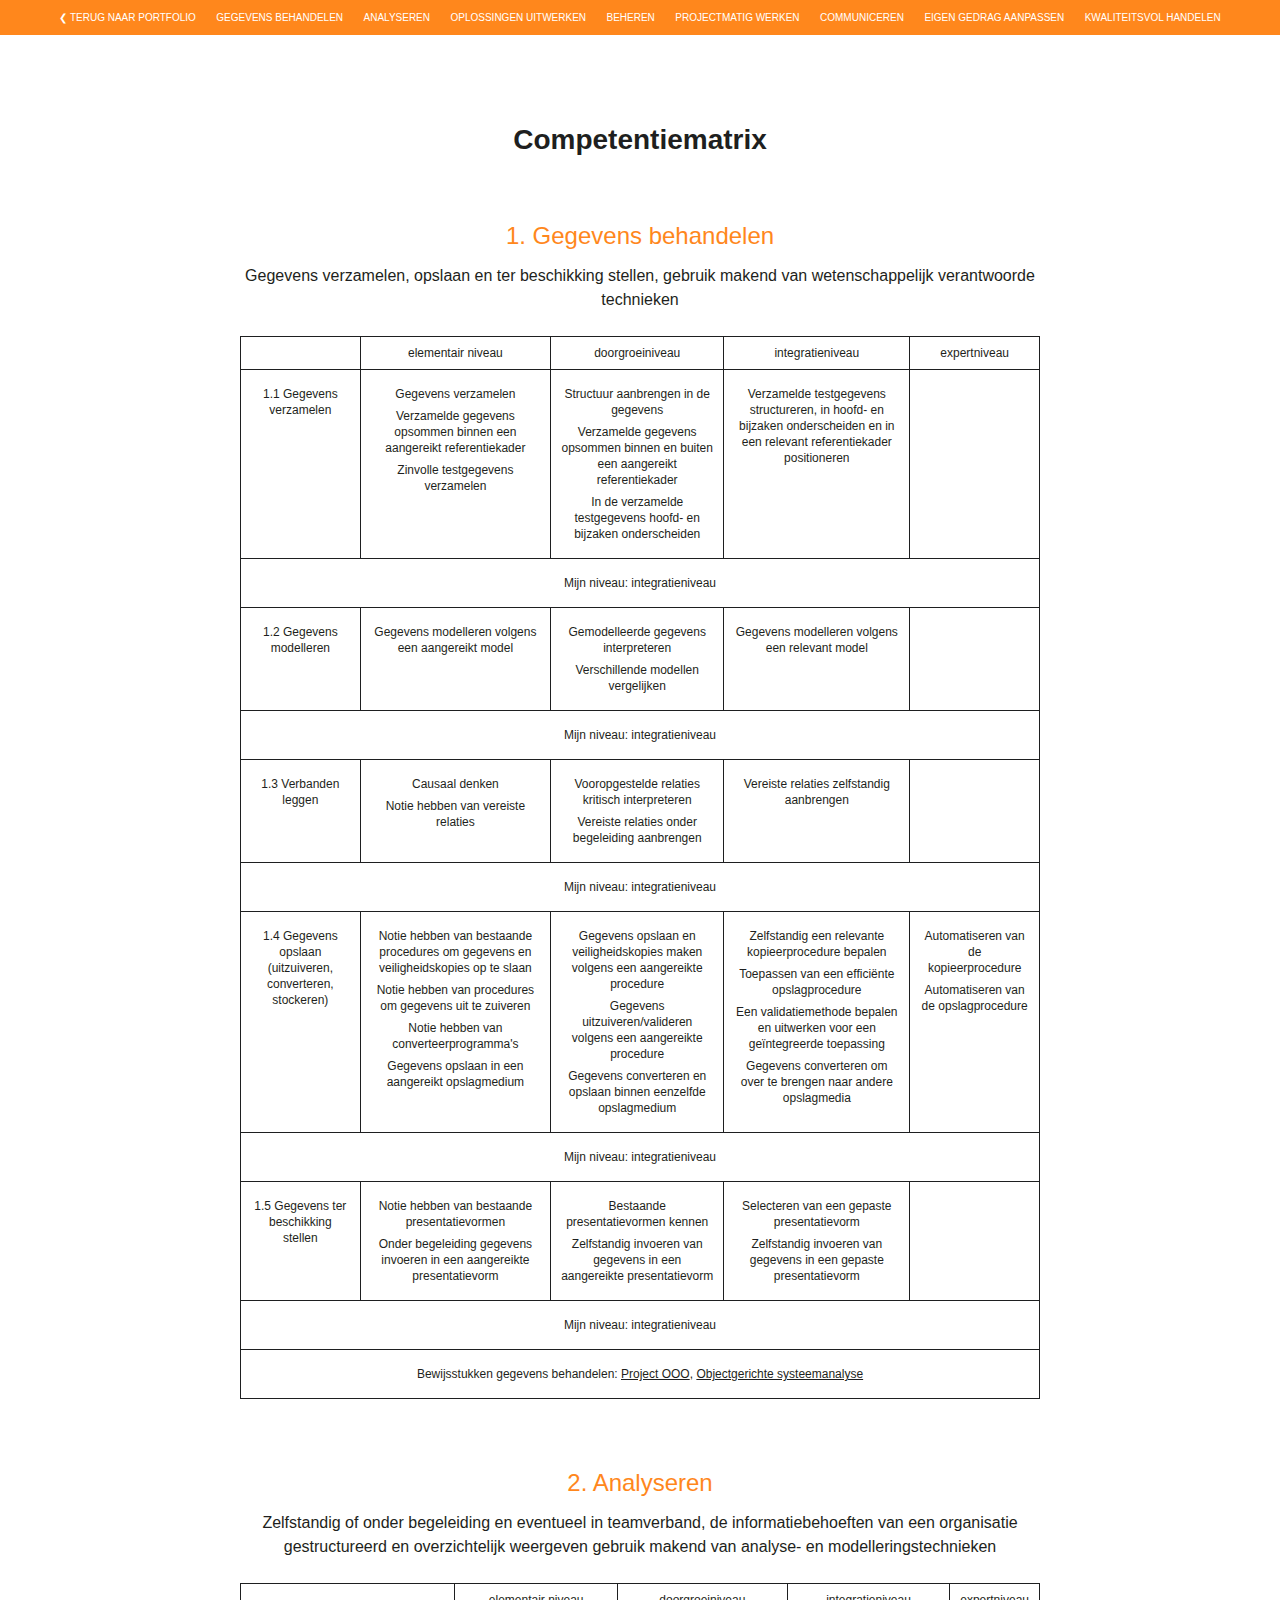
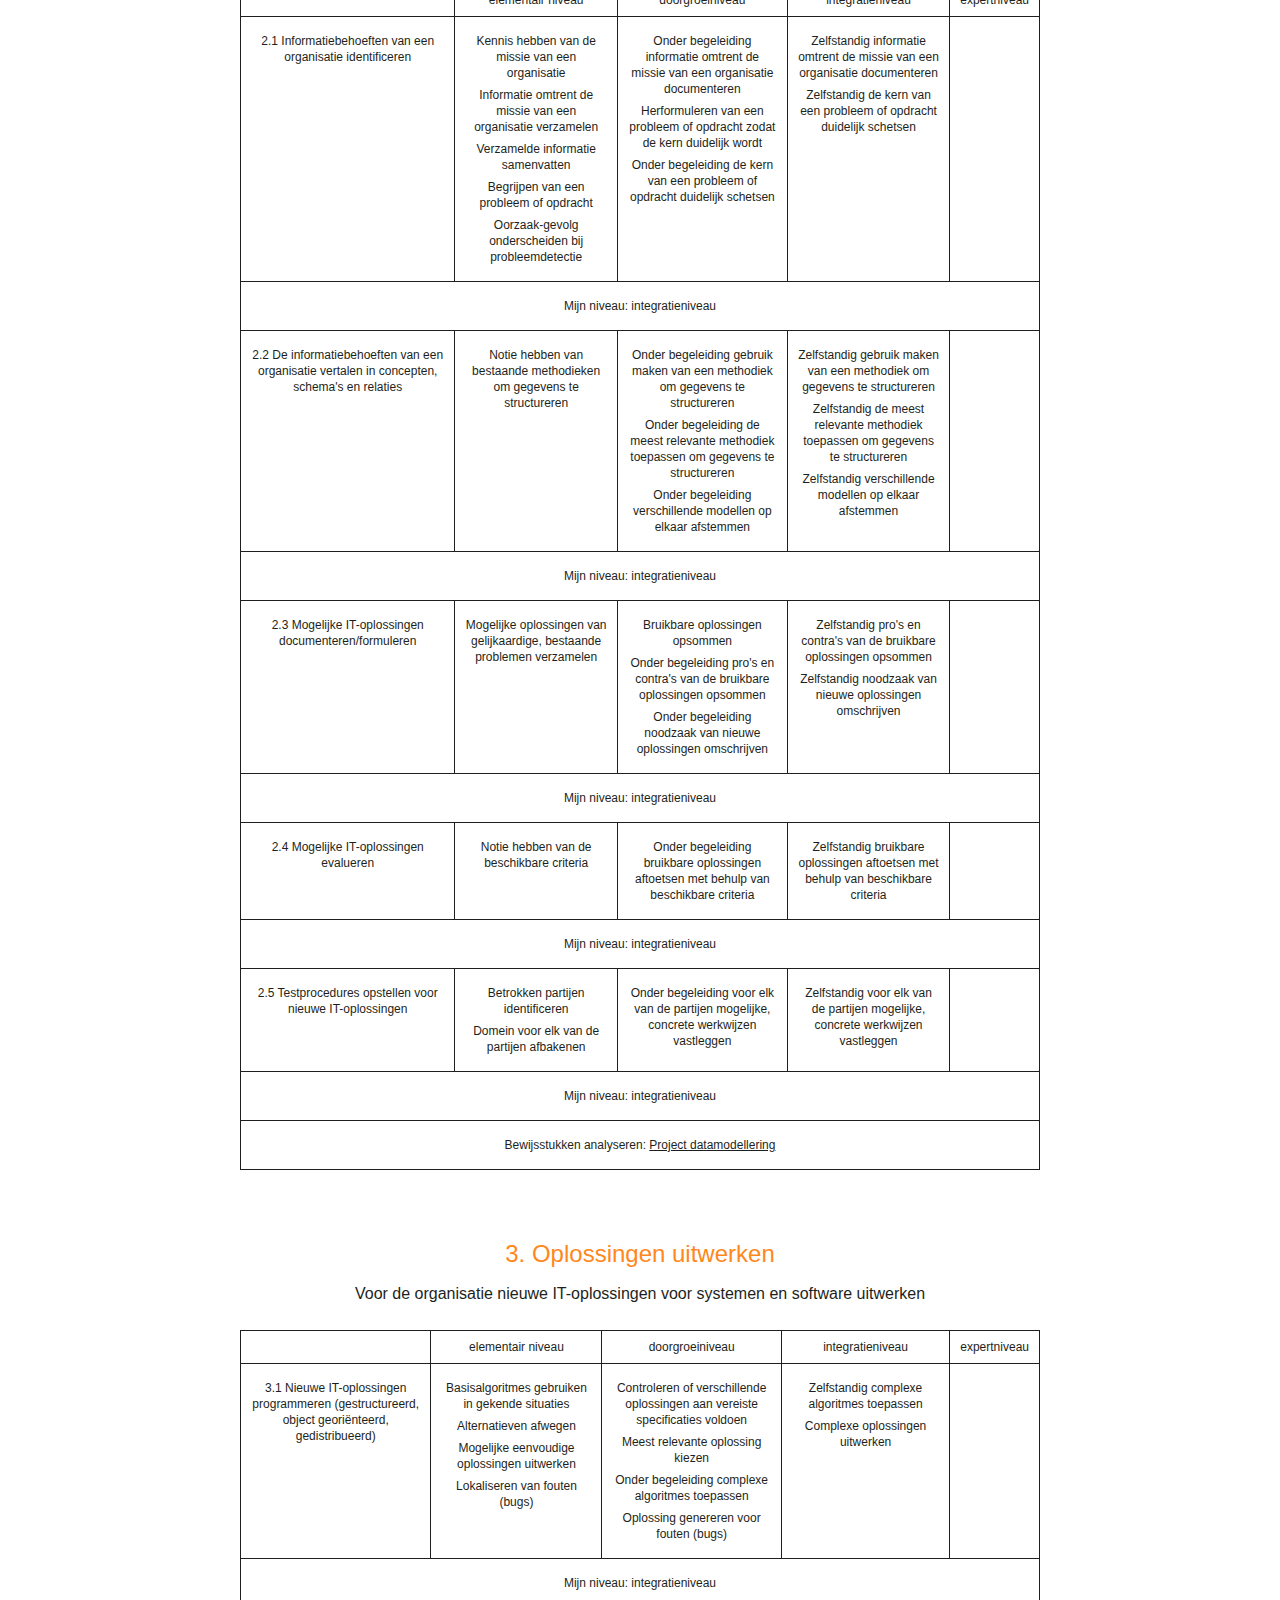
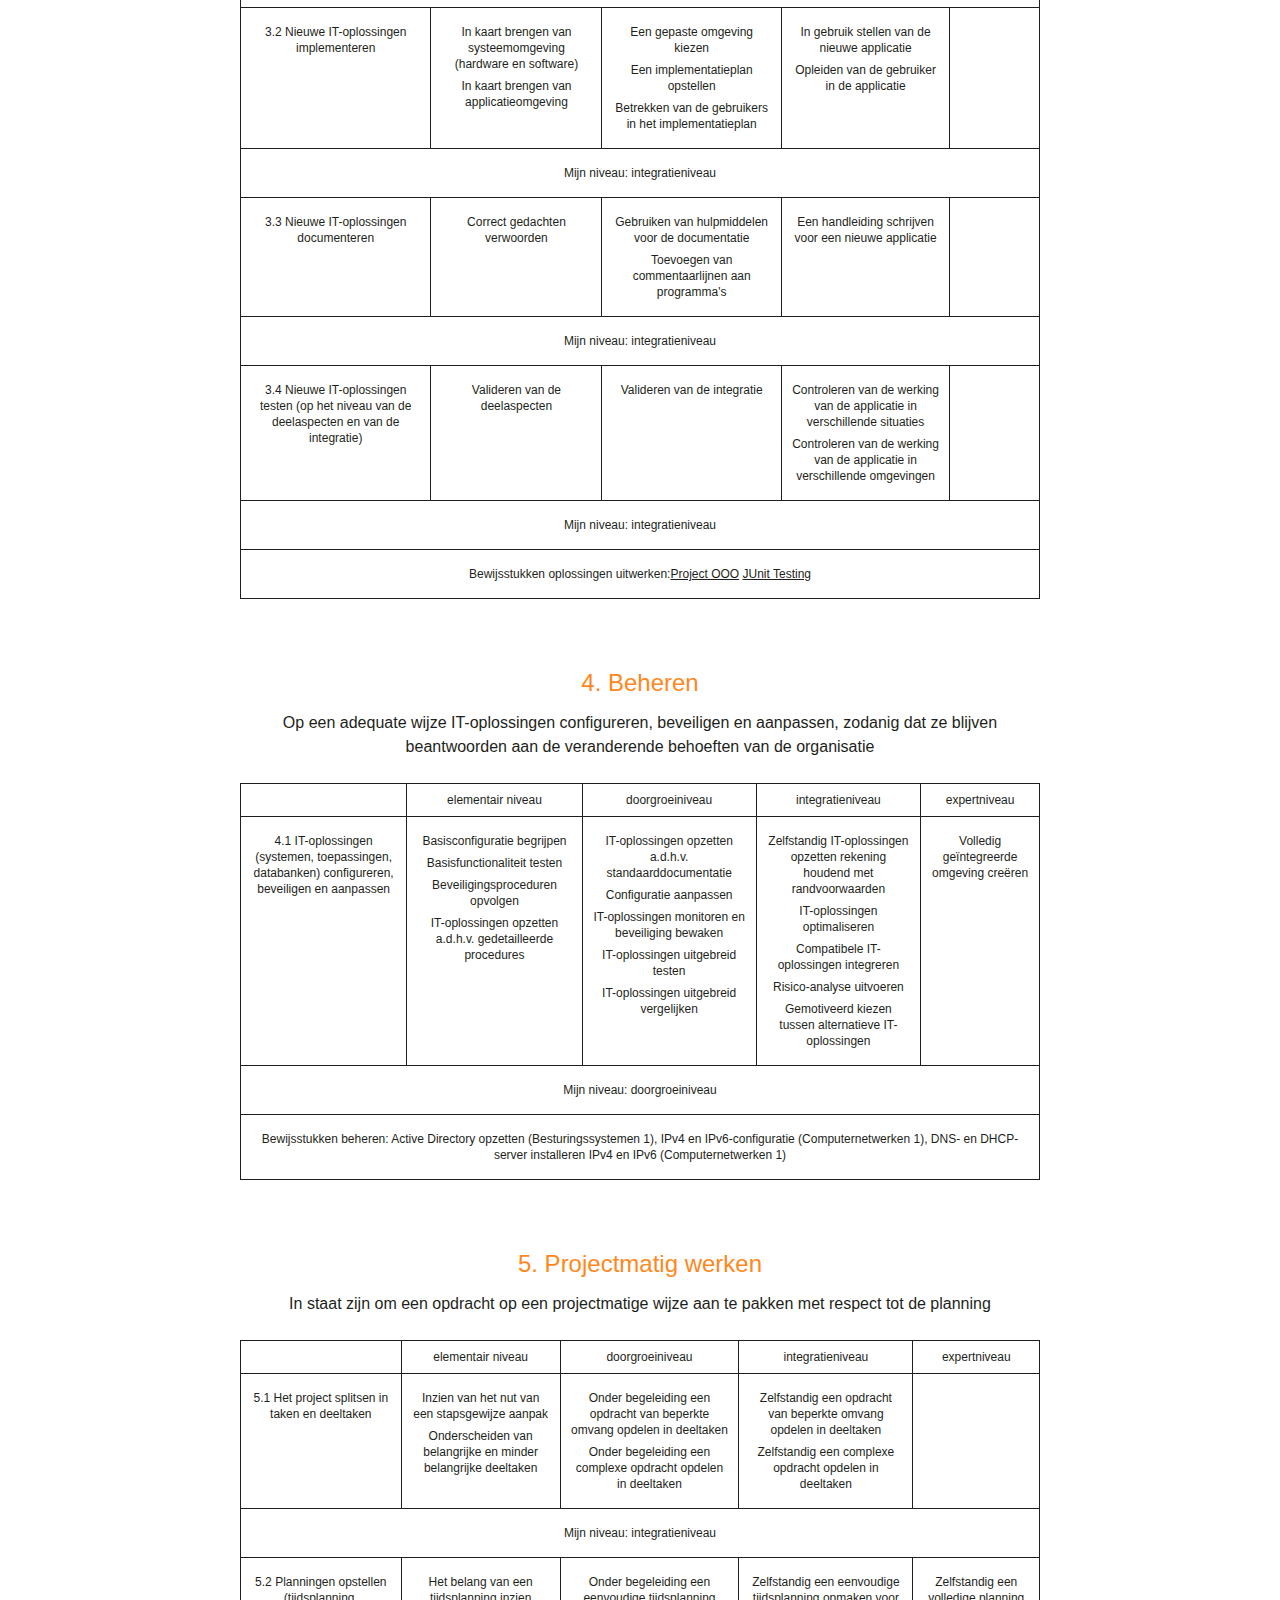
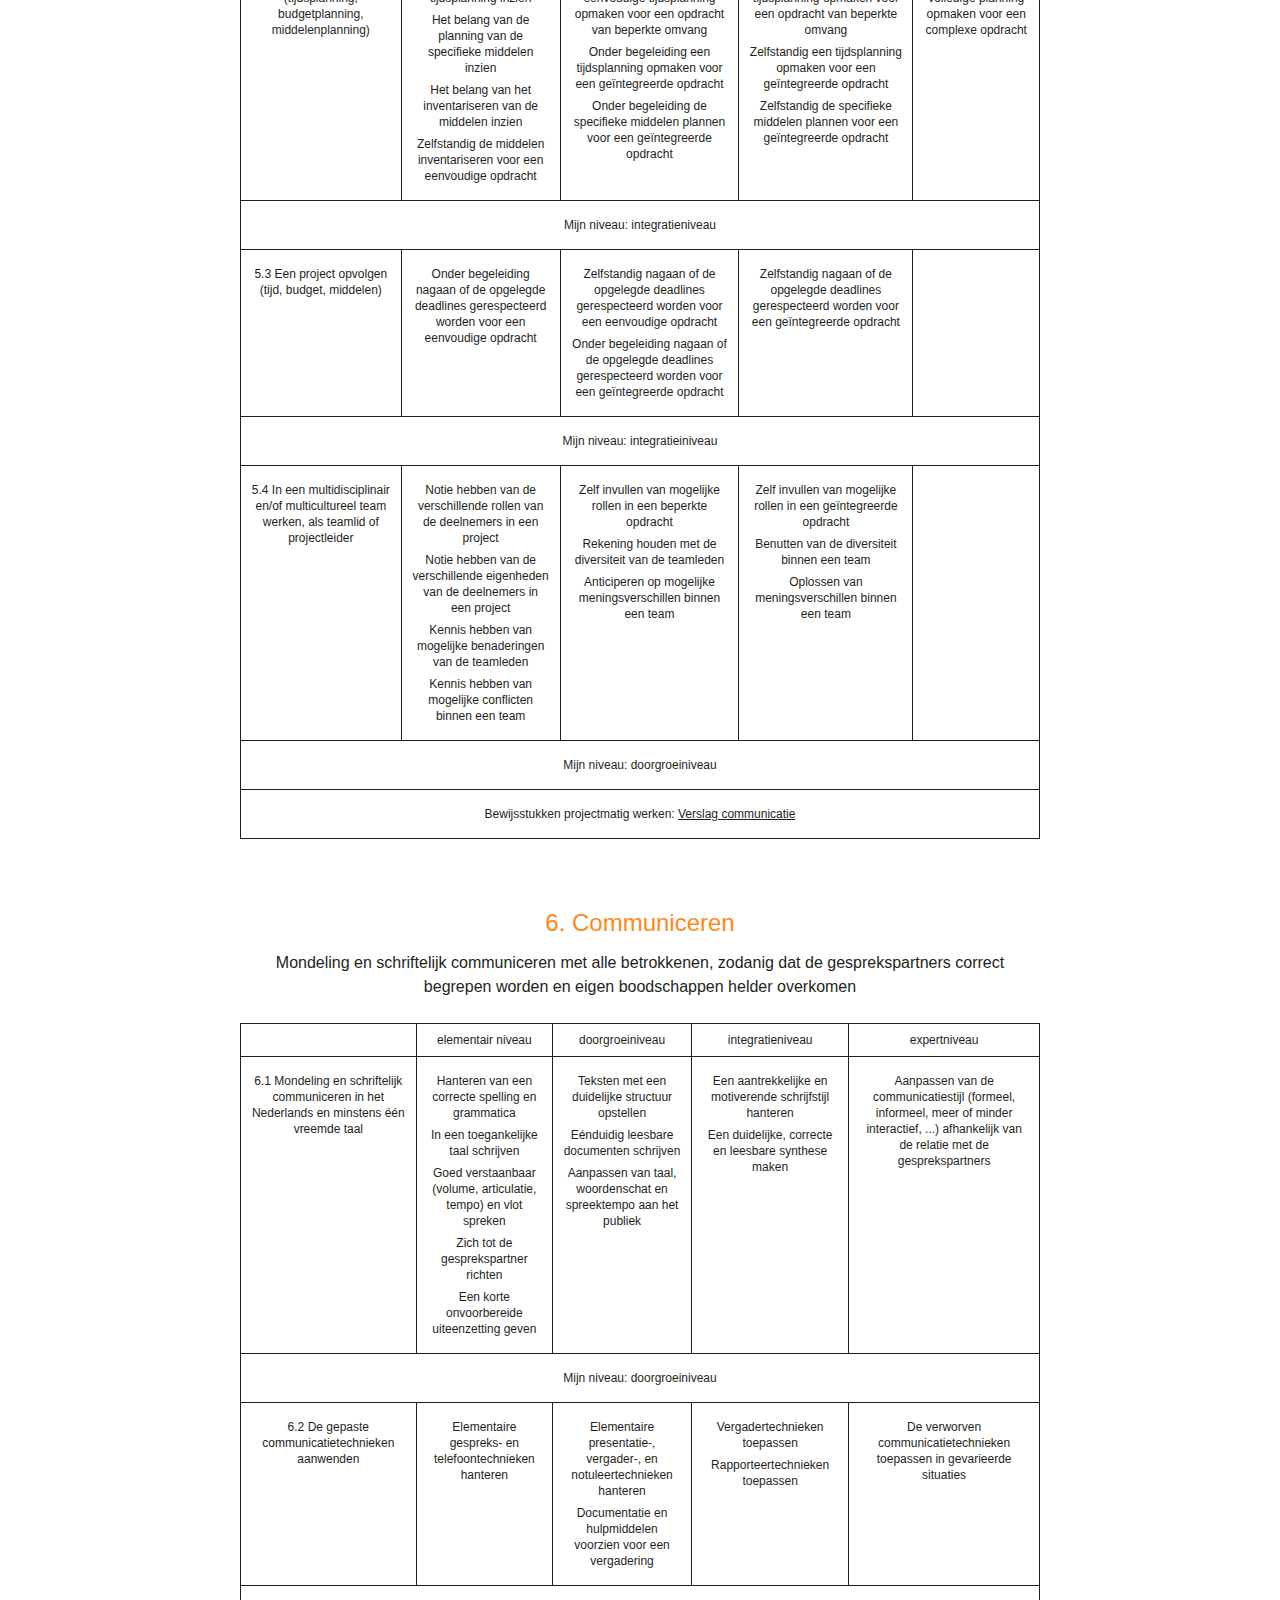
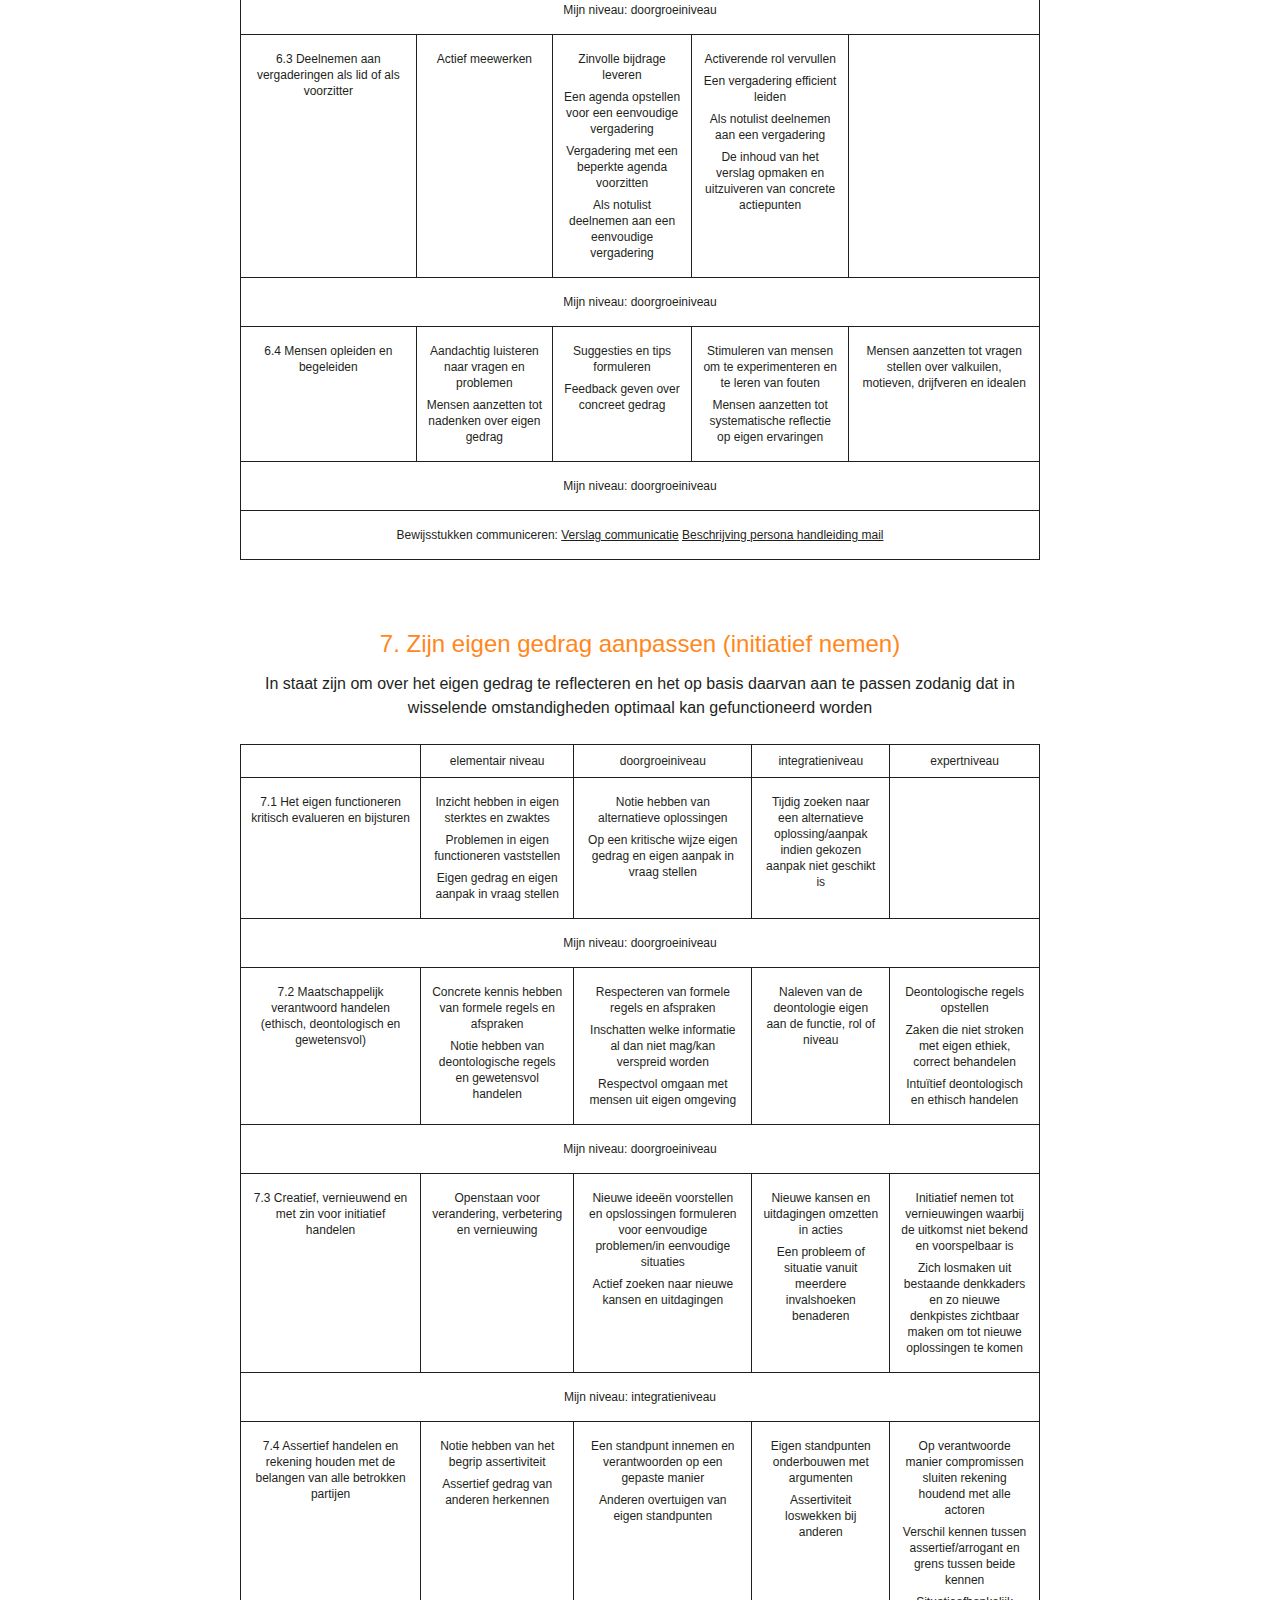
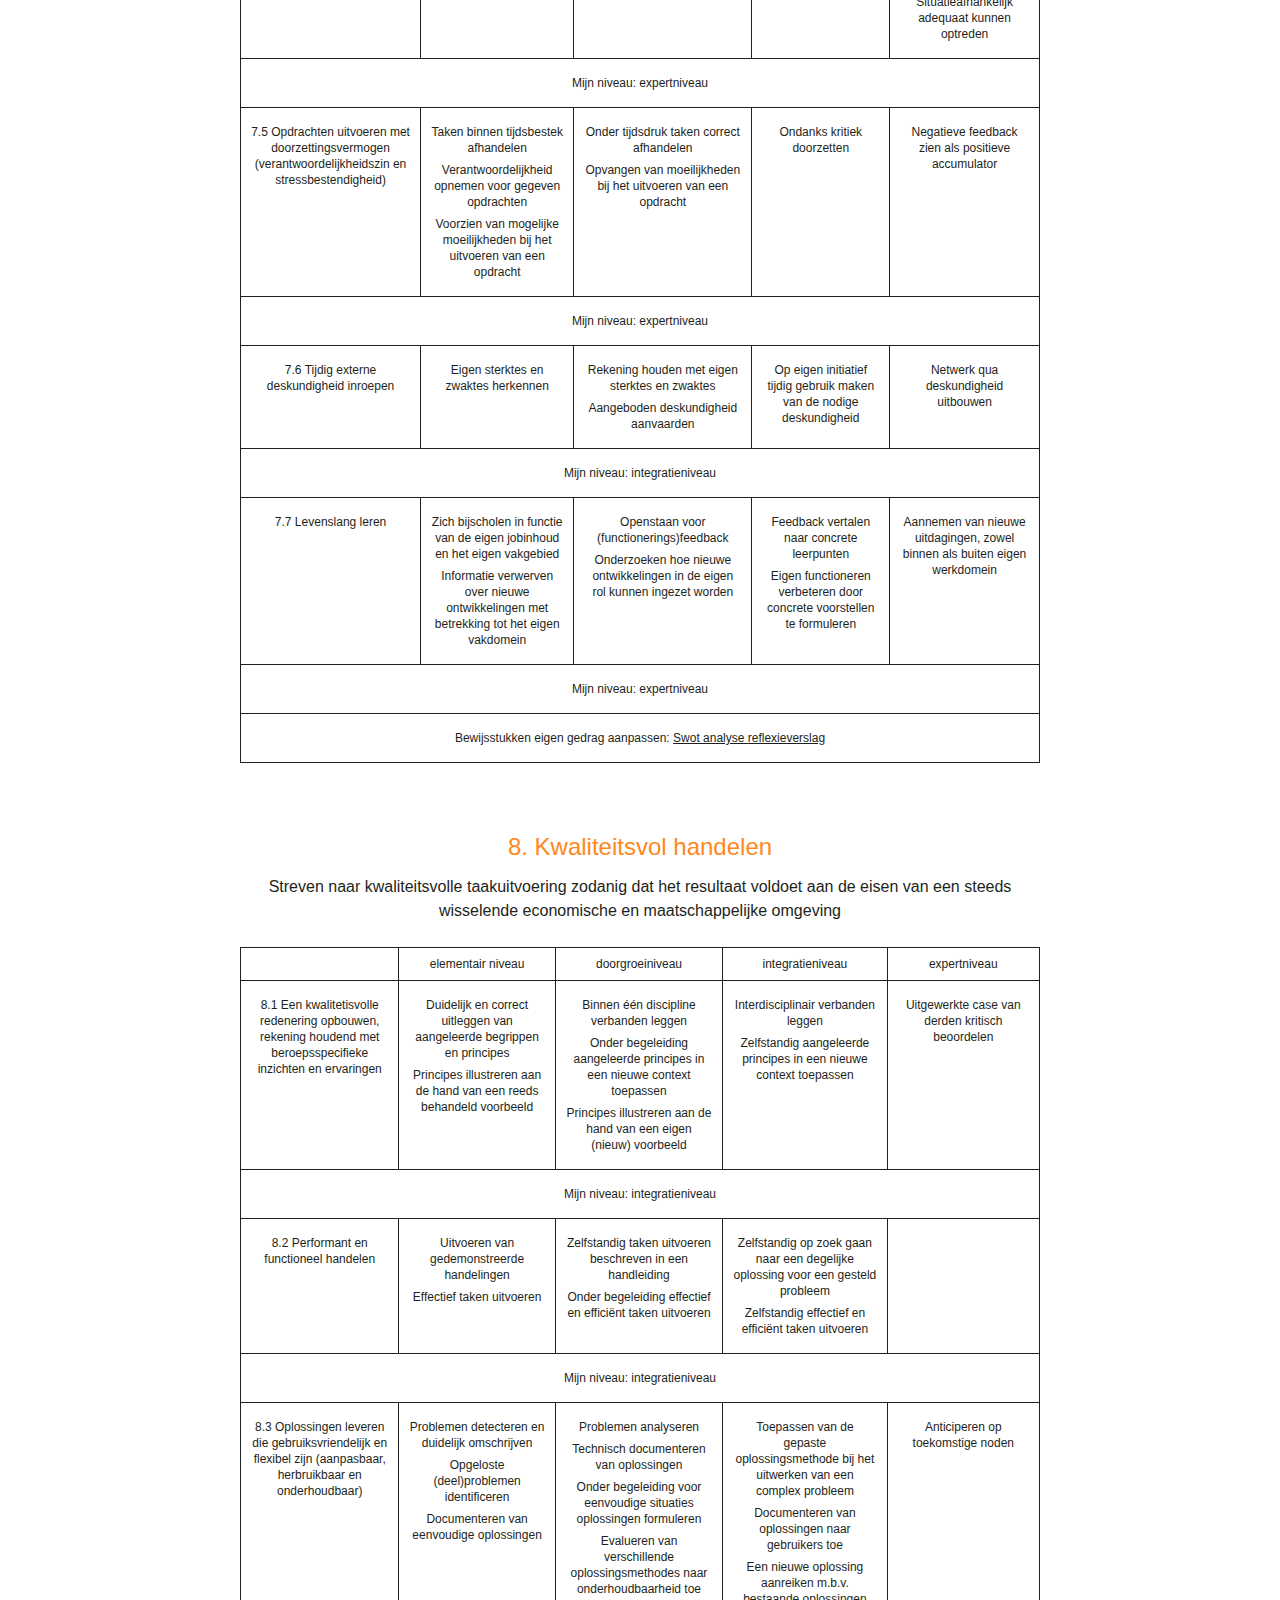
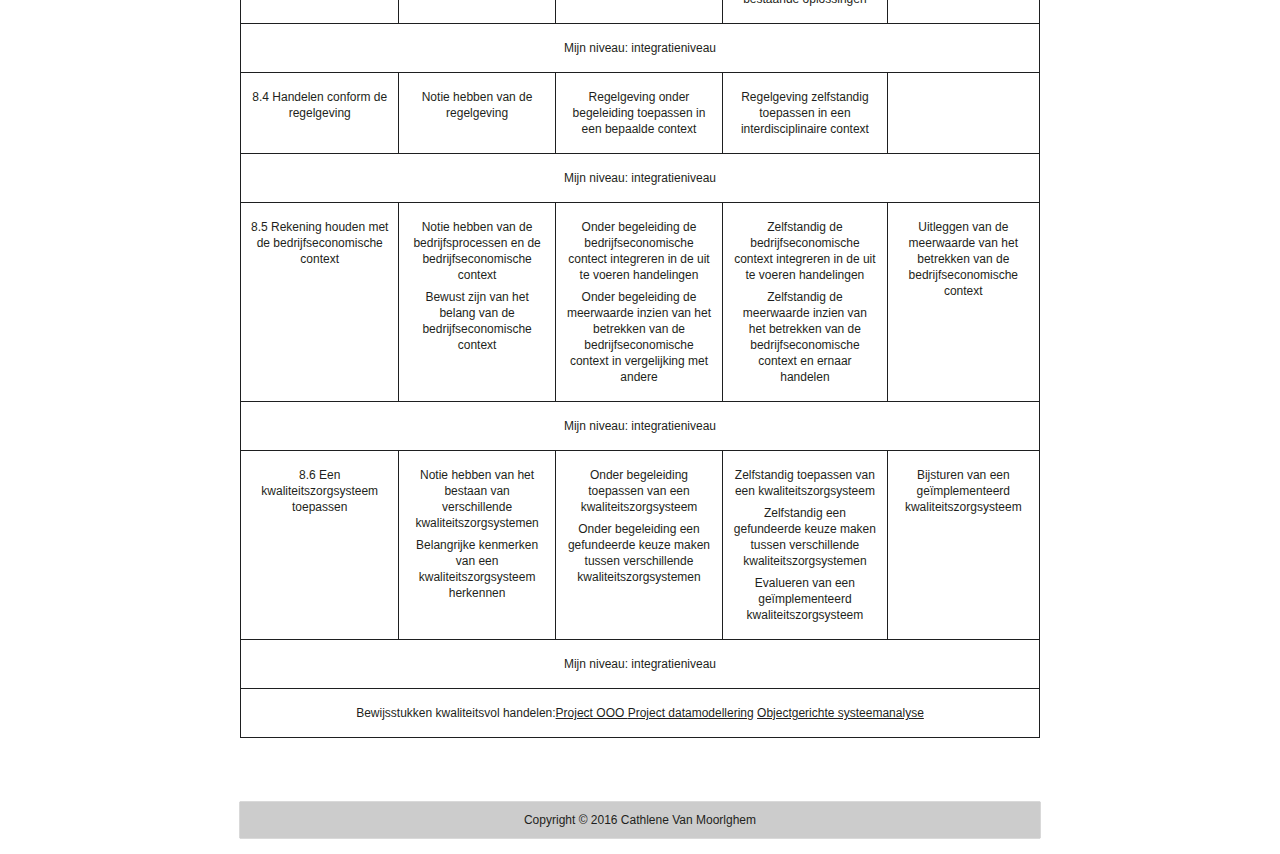
<file: competentie.html>
<!DOCTYPE html>
<html>
<head>
<meta charset="UTF-8">
    <title>Cathlene Van Moorleghem | Competentiematrix</title>
    <link rel="stylesheet" href="competentie.css">
</head>
<body id="competentie">
    <main>
        <div class=top-bar>
            <div class="top-bar-container">
                <ul>
                    <li><a href="index.html">&#10094; terug naar portfolio</a></li>
                    <li><a href="#gegevens-behandelen">Gegevens behandelen</a></li>
                    <li><a href="#analyseren">Analyseren</a></li>
                    <li><a href="#oplossingen-uitwerken">Oplossingen uitwerken</a></li>
                    <li><a href="#beheren">Beheren</a></li>
                    <li><a href="#projectmatig-werken">Projectmatig werken</a></li>
                    <li><a href="#communiceren">Communiceren</a></li>
                    <li><a href="#eigen-gedrag-aanpassen">Eigen gedrag aanpassen</a></li>
                    <li><a href="#kwaliteitsvol-handelen">Kwaliteitsvol handelen</a></li>
                </ul>
            </div>
        </div>
        <header class="container">
            <h1>Competentiematrix</h1>
        </header>
        <section id="gegevens-behandelen" class="container">
            <header>
                <h2>1. Gegevens behandelen</h2>
                <h3>Gegevens verzamelen, opslaan en ter beschikking stellen, gebruik makend van wetenschappelijk verantwoorde technieken</h3>
            </header>
            <div>
                <table>
                    <tr>
                        <th></th>
                        <th>elementair niveau</th>
                        <th>doorgroeiniveau</th>
                        <th>integratieniveau</th>
                        <th>expertniveau</th>
                    </tr>
                    <tr>
                        <td><p>1.1 Gegevens verzamelen</p></td>
                        <td>
                            <p>Gegevens verzamelen</p>
                            <p>Verzamelde gegevens opsommen binnen een aangereikt referentiekader</p>
                            <p>Zinvolle testgegevens verzamelen</p>
                        </td>
                        <td>
                            <p>Structuur aanbrengen in de gegevens</p>
                            <p>Verzamelde gegevens opsommen binnen en buiten een aangereikt referentiekader</p>
                            <p>In de verzamelde testgegevens hoofd- en bijzaken onderscheiden</p>
                        </td>
                        <td>
                            <p>Verzamelde testgegevens structureren, in hoofd- en bijzaken onderscheiden en in een relevant referentiekader positioneren</p>
                        </td>
                        <td></td>
                    </tr>
                    <tr>
                        <td colspan="5"><p>Mijn niveau: integratieniveau</p></td>
                    </tr>
                    <tr>
                        <td><p>1.2 Gegevens modelleren</p></td>
                        <td>
                            <p>Gegevens modelleren volgens een aangereikt model</p>
                        </td>
                        <td>
                            <p>Gemodelleerde gegevens interpreteren</p>
                            <p>Verschillende modellen vergelijken</p>
                        </td>
                        <td>
                            <p>Gegevens modelleren volgens een relevant model</p>
                        </td>
                        <td></td>
                    </tr>
                    <tr>
                        <td colspan="5"><p>Mijn niveau: integratieniveau</p></td>
                    </tr>
                    <tr>
                        <td><p>1.3 Verbanden leggen</p></td>
                        <td>
                            <p>Causaal denken</p>
                            <p>Notie hebben van vereiste relaties</p>
                        </td>
                        <td>
                            <p>Vooropgestelde relaties kritisch interpreteren</p>
                            <p>Vereiste relaties onder begeleiding aanbrengen</p>
                        </td>
                        <td>
                            <p>Vereiste relaties zelfstandig aanbrengen</p>
                        </td>
                        <td></td>
                    </tr>
                    <tr>
                        <td colspan="5"><p>Mijn niveau: integratieniveau</p></td>
                    </tr>
                    <tr>
                        <td><p>1.4 Gegevens opslaan (uitzuiveren, converteren, stockeren)</p></td>
                        <td>
                            <p>Notie hebben van bestaande procedures om gegevens en veiligheidskopies op te slaan</p>
                            <p>Notie hebben van procedures om gegevens uit te zuiveren</p>
                            <p>Notie hebben van converteerprogramma's</p>
                            <p>Gegevens opslaan in een aangereikt opslagmedium</p>
                        </td>
                        <td>
                            <p>Gegevens opslaan en veiligheidskopies maken volgens een aangereikte procedure</p>
                            <p>Gegevens uitzuiveren/valideren volgens een aangereikte procedure</p>
                            <p>Gegevens converteren en opslaan binnen eenzelfde opslagmedium</p>
                        </td>
                        <td>
                            <p>Zelfstandig een relevante kopieerprocedure bepalen</p>
                            <p>Toepassen van een efficiënte opslagprocedure</p>
                            <p>Een validatiemethode bepalen en uitwerken voor een geïntegreerde toepassing</p>
                            <p>Gegevens converteren om over te brengen naar andere opslagmedia</p>
                        </td>
                        <td>
                            <p>Automatiseren van de kopieerprocedure</p>
                            <p>Automatiseren van de opslagprocedure</p>
                        </td>
                    </tr>
                    <tr>
                        <td colspan="5"><p>Mijn niveau: integratieniveau</p></td>
                    </tr>
                    <tr>
                        <td><p>1.5 Gegevens ter beschikking stellen</p></td>
                        <td>
                            <p>Notie hebben van bestaande presentatievormen</p>
                            <p>Onder begeleiding gegevens invoeren in een aangereikte presentatievorm</p>
                        </td>
                        <td>
                            <p>Bestaande presentatievormen kennen</p>
                            <p>Zelfstandig invoeren van gegevens in een aangereikte presentatievorm</p>
                        </td>
                        <td>
                            <p>Selecteren van een gepaste presentatievorm</p>
                            <p>Zelfstandig invoeren van gegevens in een gepaste presentatievorm</p>
                        </td>
                        <td></td>
                    </tr>
                    <tr>
                        <td colspan="5"><p>Mijn niveau: integratieniveau</p></td>
                    </tr>
                    <tr>
                        <td colspan="5"><p>Bewijsstukken gegevens behandelen: <a href="img/classdiagram.jpg">Project OOO</a>, <a href="img/Osa.pdf" >Objectgerichte systeemanalyse </a></td>
                    </tr>
                </table>
            </div>
        </section>
        <section id="analyseren" class="container">
            <header>
                <h2>2. Analyseren</h2>
                <h3>Zelfstandig of onder begeleiding en eventueel in teamverband, de informatiebehoeften van een organisatie gestructureerd en overzichtelijk weergeven gebruik makend van analyse- en modelleringstechnieken</h3>
            </header>
            <div>
                <table>
                    <tr>
                        <th></th>
                        <th>elementair niveau</th>
                        <th>doorgroeiniveau</th>
                        <th>integratieniveau</th>
                        <th>expertniveau</th>
                    </tr>
                    <tr>
                        <td><p>2.1 Informatiebehoeften van een organisatie identificeren</p></td>
                        <td>
                            <p>Kennis hebben van de missie van een organisatie</p>
                            <p>Informatie omtrent de missie van een organisatie verzamelen</p>
                            <p>Verzamelde informatie samenvatten</p>
                            <p>Begrijpen van een probleem of opdracht</p>
                            <p>Oorzaak-gevolg onderscheiden bij probleemdetectie</p>
                        </td>
                        <td>
                            <p>Onder begeleiding informatie omtrent de missie van een organisatie documenteren</p>
                            <p>Herformuleren van een probleem of opdracht zodat de kern duidelijk wordt</p>
                            <p>Onder begeleiding de kern van een probleem of opdracht duidelijk schetsen</p>
                        </td>
                        <td>
                            <p>Zelfstandig informatie omtrent de missie van een organisatie documenteren</p>
                            <p>Zelfstandig de kern van een probleem of opdracht duidelijk schetsen</p>
                        </td>
                        <td></td>
                    </tr>
                    <tr>
                        <td colspan="5"><p>Mijn niveau: integratieniveau</p></td>
                    </tr>
                    <tr>
                        <td><p>2.2 De informatiebehoeften van een organisatie vertalen in concepten, schema's en relaties</p></td>
                        <td>
                            <p>Notie hebben van bestaande methodieken om gegevens te structureren</p>
                        </td>
                        <td>
                            <p>Onder begeleiding gebruik maken van een methodiek om gegevens te structureren</p>
                            <p>Onder begeleiding de meest relevante methodiek toepassen om gegevens te structureren</p>
                            <p>Onder begeleiding verschillende modellen op elkaar afstemmen</p>
                        </td>
                        <td>
                            <p>Zelfstandig gebruik maken van een methodiek om gegevens te structureren</p>
                            <p>Zelfstandig de meest relevante methodiek toepassen om gegevens te structureren</p>
                            <p>Zelfstandig verschillende modellen op elkaar afstemmen</p>
                        </td>
                        <td></td>
                    </tr>
                    <tr>
                        <td colspan="5"><p>Mijn niveau: integratieniveau</p></td>
                    </tr>
                    <tr>
                        <td><p>2.3 Mogelijke IT-oplossingen documenteren/formuleren</p></td>
                        <td>
                            <p>Mogelijke oplossingen van gelijkaardige, bestaande problemen verzamelen</p>
                        </td>
                        <td>
                            <p>Bruikbare oplossingen opsommen</p>
                            <p>Onder begeleiding pro's en contra's van de bruikbare oplossingen opsommen</p>
                            <p>Onder begeleiding noodzaak van nieuwe oplossingen omschrijven</p>
                        </td>
                        <td>
                            <p>Zelfstandig pro's en contra's van de bruikbare oplossingen opsommen</p>
                            <p>Zelfstandig noodzaak van nieuwe oplossingen omschrijven</p>
                        </td>
                        <td></td>
                    </tr>
                    <tr>
                        <td colspan="5"><p>Mijn niveau: integratieniveau</p></td>
                    </tr>
                    <tr>
                        <td><p>2.4 Mogelijke IT-oplossingen evalueren</p></td>
                        <td>
                            <p>Notie hebben van de beschikbare criteria</p>
                        </td>
                        <td>
                            <p>Onder begeleiding bruikbare oplossingen aftoetsen met behulp van beschikbare criteria</p>
                        </td>
                        <td>
                            <p>Zelfstandig bruikbare oplossingen aftoetsen met behulp van beschikbare criteria</p>
                        </td>
                        <td></td>
                    </tr>
                    <tr>
                        <td colspan="5"><p>Mijn niveau: integratieniveau</p></td>
                    </tr>
                    <tr>
                        <td><p>2.5 Testprocedures opstellen voor nieuwe IT-oplossingen</p></td>
                        <td>
                            <p>Betrokken partijen identificeren</p>
                            <p>Domein voor elk van de partijen afbakenen</p>
                        </td>
                        <td>
                            <p>Onder begeleiding voor elk van de partijen mogelijke, concrete werkwijzen vastleggen</p>
                        </td>
                        <td>
                            <p>Zelfstandig voor elk van de partijen mogelijke, concrete werkwijzen vastleggen</p>
                        </td>
                        <td></td>
                    </tr>
                    <tr>
                        <td colspan="5"><p>Mijn niveau: integratieniveau</p></td>
                    </tr>
                    <tr>
                        <td colspan="5"><p>Bewijsstukken analyseren:  <a href="img/Vliegtuigmaatschappij.pdf">Project datamodellering</a></td>
                    </tr>
                </table>
            </div>
        </section>
        <section id="oplossingen-uitwerken" class="container">
            <header>
                <h2>3. Oplossingen uitwerken</h2>
                <h3>Voor de organisatie nieuwe IT-oplossingen voor systemen en software uitwerken</h3>
            </header>
            <div>
                <table>
                    <tr>
                        <th></th>
                        <th>elementair niveau</th>
                        <th>doorgroeiniveau</th>
                        <th>integratieniveau</th>
                        <th>expertniveau</th>
                    </tr>
                    <tr>
                        <td><p>3.1 Nieuwe IT-oplossingen programmeren (gestructureerd, object georiënteerd, gedistribueerd)</p></td>
                        <td>
                            <p>Basisalgoritmes gebruiken in gekende situaties</p>
                            <p>Alternatieven afwegen</p>
                            <p>Mogelijke eenvoudige oplossingen uitwerken</p>
                            <p>Lokaliseren van fouten (bugs)</p>
                        </td>
                        <td>
                            <p>Controleren of verschillende oplossingen aan vereiste specificaties voldoen</p>
                            <p>Meest relevante oplossing kiezen</p>
                            <p>Onder begeleiding complexe algoritmes toepassen</p>
                            <p>Oplossing genereren voor fouten (bugs)</p>
                        </td>
                        <td>
                            <p>Zelfstandig complexe algoritmes toepassen</p>
                            <p>Complexe oplossingen uitwerken</p>
                        </td>
                        <td></td>
                    </tr>
                    <tr>
                        <td colspan="5"><p>Mijn niveau: integratieniveau</p></td>
                    </tr>
                    <tr>
                        <td><p>3.2 Nieuwe IT-oplossingen implementeren</p></td>
                        <td>
                            <p>In kaart brengen van systeemomgeving (hardware en software)</p>
                            <p>In kaart brengen van applicatieomgeving</p>
                        </td>
                        <td>
                            <p>Een gepaste omgeving kiezen</p>
                            <p>Een implementatieplan opstellen</p>
                            <p>Betrekken van de gebruikers in het implementatieplan</p>
                        </td>
                        <td>
                            <p>In gebruik stellen van de nieuwe applicatie</p>
                            <p>Opleiden van de gebruiker in de applicatie</p>
                        </td>
                        <td></td>
                    </tr>
                    <tr>
                        <td colspan="5"><p>Mijn niveau: integratieniveau</p></td>
                    </tr>
                    <tr>
                        <td><p>3.3 Nieuwe IT-oplossingen documenteren</p></td>
                        <td>
                            <p>Correct gedachten verwoorden</p>
                        </td>
                        <td>
                            <p>Gebruiken van hulpmiddelen voor de documentatie</p>
                            <p>Toevoegen van commentaarlijnen aan programma's</p>
                        </td>
                        <td>
                            <p>Een handleiding schrijven voor een nieuwe applicatie</p>
                        </td>
                        <td></td>
                    </tr>
                    <tr>
                        <td colspan="5"><p>Mijn niveau: integratieniveau</p></td>
                    </tr>
                    <tr>
                        <td><p>3.4 Nieuwe IT-oplossingen testen (op het niveau van de deelaspecten en van de integratie)</p></td>
                        <td>
                            <p>Valideren van de deelaspecten</p>
                        </td>
                        <td>
                            <p>Valideren van de integratie</p>
                        </td>
                        <td>
                            <p>Controleren van de werking van de applicatie in verschillende situaties</p>
                            <p>Controleren van de werking van de applicatie in verschillende omgevingen</p>
                        </td>
                        <td></td>
                    </tr>
                    <tr>
                        <td colspan="5"><p>Mijn niveau: integratieniveau</p></td>
                    </tr>
                    <tr>
                        <td colspan="5"><p>Bewijsstukken oplossingen uitwerken:<a href="img/classdiagram.jpg">Project OOO</a> <a href="img/testing.pdf">JUnit Testing</a></td>
                    </tr>
                </table>
            </div>
        </section>
        <section id="beheren" class="container">
            <header>
                <h2>4. Beheren</h2>
                <h3>Op een adequate wijze IT-oplossingen configureren, beveiligen en aanpassen, zodanig dat ze blijven beantwoorden aan de veranderende behoeften van de organisatie</h3>
            </header>
            <div>
                <table>
                    <tr>
                        <th></th>
                        <th>elementair niveau</th>
                        <th>doorgroeiniveau</th>
                        <th>integratieniveau</th>
                        <th>expertniveau</th>
                    </tr>
                    <tr>
                        <td><p>4.1 IT-oplossingen (systemen, toepassingen, databanken) configureren, beveiligen en aanpassen</p></td>
                        <td>
                            <p>Basisconfiguratie begrijpen</p>
                            <p>Basisfunctionaliteit testen</p>
                            <p>Beveiligingsproceduren opvolgen</p>
                            <p>IT-oplossingen opzetten a.d.h.v. gedetailleerde procedures</p>
                        </td>
                        <td>
                            <p>IT-oplossingen opzetten a.d.h.v. standaarddocumentatie</p>
                            <p>Configuratie aanpassen</p>
                            <p>IT-oplossingen monitoren en beveiliging bewaken</p>
                            <p>IT-oplossingen uitgebreid testen</p>
                            <p>IT-oplossingen uitgebreid vergelijken</p>
                        </td>
                        <td>
                            <p>Zelfstandig IT-oplossingen opzetten rekening houdend met randvoorwaarden</p>
                            <p>IT-oplossingen optimaliseren</p>
                            <p>Compatibele IT-oplossingen integreren</p>
                            <p>Risico-analyse uitvoeren</p>
                            <p>Gemotiveerd kiezen tussen alternatieve IT-oplossingen</p>
                        </td>
                        <td>
                            <p>Volledig geïntegreerde omgeving creëren</p>
                        </td>
                    </tr>
                    <tr>
                        <td colspan="5"><p>Mijn niveau: doorgroeiniveau</p></td>
                    </tr>
                    <tr>
                        <td colspan="5"><p>Bewijsstukken beheren: Active Directory opzetten (Besturingssystemen 1), IPv4 en IPv6-configuratie (Computernetwerken 1), DNS- en DHCP-server installeren IPv4 en IPv6 (Computernetwerken 1)</td>
                    </tr>
                </table>
            </div>
        </section>
        <section id="projectmatig-werken" class="container">
            <header>
                <h2>5. Projectmatig werken</h2>
                <h3>In staat zijn om een opdracht op een projectmatige wijze aan te pakken met respect tot de planning</h3>
            </header>
            <div>
                <table>
                    <tr>
                        <th></th>
                        <th>elementair niveau</th>
                        <th>doorgroeiniveau</th>
                        <th>integratieniveau</th>
                        <th>expertniveau</th>
                    </tr>
                    <tr>
                        <td><p>5.1 Het project splitsen in taken en deeltaken</p></td>
                        <td>
                            <p>Inzien van het nut van een stapsgewijze aanpak</p>
                            <p>Onderscheiden van belangrijke en minder belangrijke deeltaken</p>
                        </td>
                        <td>
                            <p>Onder begeleiding een opdracht van beperkte omvang opdelen in deeltaken</p>
                            <p>Onder begeleiding een complexe opdracht opdelen in deeltaken</p>
                        </td>
                        <td>
                            <p>Zelfstandig een opdracht van beperkte omvang opdelen in deeltaken</p>
                            <p>Zelfstandig een complexe opdracht opdelen in deeltaken</p>
                        </td>
                        <td></td>
                    </tr>
                    <tr>
                        <td colspan="5"><p>Mijn niveau: integratieniveau</p></td>
                    </tr>
                    <tr>
                        <td><p>5.2 Planningen opstellen (tijdsplanning, budgetplanning, middelenplanning)</p></td>
                        <td>
                            <p>Het belang van een tijdsplanning inzien</p>
                            <p>Het belang van de planning van de specifieke middelen inzien</p>
                            <p>Het belang van het inventariseren van de middelen inzien</p>
                            <p>Zelfstandig de middelen inventariseren voor een eenvoudige opdracht</p>
                        </td>
                        <td>
                            <p>Onder begeleiding een eenvoudige tijdsplanning opmaken voor een opdracht van beperkte omvang</p>
                            <p>Onder begeleiding een tijdsplanning opmaken voor een geïntegreerde opdracht</p>
                            <p>Onder begeleiding de specifieke middelen plannen voor een geïntegreerde opdracht</p>
                        </td>
                        <td>
                            <p>Zelfstandig een eenvoudige tijdsplanning opmaken voor een opdracht van beperkte omvang</p>
                            <p>Zelfstandig een tijdsplanning opmaken voor een geïntegreerde opdracht</p>
                            <p>Zelfstandig de specifieke middelen plannen voor een geïntegreerde opdracht</p>
                        </td>
                        <td>
                            <p>Zelfstandig een volledige planning opmaken voor een complexe opdracht</p>
                        </td>
                    </tr>
                    <tr>
                        <td colspan="5"><p>Mijn niveau: integratieniveau</p></td>
                    </tr>
                    <tr>
                        <td><p>5.3 Een project opvolgen (tijd, budget, middelen)</p></td>
                        <td>
                            <p>Onder begeleiding nagaan of de opgelegde deadlines gerespecteerd worden voor een eenvoudige opdracht</p>
                        </td>
                        <td>
                            <p>Zelfstandig nagaan of de opgelegde deadlines gerespecteerd worden voor een eenvoudige opdracht</p>
                            <p>Onder begeleiding nagaan of de opgelegde deadlines gerespecteerd worden voor een geïntegreerde opdracht</p>
                        </td>
                        <td>
                            <p>Zelfstandig nagaan of de opgelegde deadlines gerespecteerd worden voor een geïntegreerde opdracht</p>
                        </td>
                        <td></td>
                    </tr>
                    <tr>
                        <td colspan="5"><p>Mijn niveau: integratieiniveau</p></td>
                    </tr>
                    <tr>
                        <td><p>5.4 In een multidisciplinair en/of multicultureel team werken, als teamlid of projectleider</p></td>
                        <td>
                            <p>Notie hebben van de verschillende rollen van de deelnemers in een project</p>
                            <p>Notie hebben van de verschillende eigenheden van de deelnemers in een project</p>
                            <p>Kennis hebben van mogelijke benaderingen van de teamleden</p>
                            <p>Kennis hebben van mogelijke conflicten binnen een team</p>
                        </td>
                        <td>
                            <p>Zelf invullen van mogelijke rollen in een beperkte opdracht</p>
                            <p>Rekening houden met de diversiteit van de teamleden</p>
                            <p>Anticiperen op mogelijke meningsverschillen binnen een team</p>
                        </td>
                        <td>
                            <p>Zelf invullen van mogelijke rollen in een geïntegreerde opdracht</p>
                            <p>Benutten van de diversiteit binnen een team</p>
                            <p>Oplossen van meningsverschillen binnen een team</p>
                        </td>
                        <td></td>
                    </tr>
                    <tr>
                        <td colspan="5"><p>Mijn niveau: doorgroeiniveau</p></td>
                    </tr>
                    <tr>
                        <td colspan="5"><p>Bewijsstukken projectmatig werken: <a href="img/verslag.pdf">Verslag communicatie</a> </td>
                    </tr>
                </table>
            </div>
        </section>
        <section id="communiceren" class="container">
            <header>
                <h2>6. Communiceren</h2>
                <h3>Mondeling en schriftelijk communiceren met alle betrokkenen, zodanig dat de gesprekspartners correct begrepen worden en eigen boodschappen helder overkomen</h3>
            </header>
            <div>
                <table>
                    <tr>
                        <th></th>
                        <th>elementair niveau</th>
                        <th>doorgroeiniveau</th>
                        <th>integratieniveau</th>
                        <th>expertniveau</th>
                    </tr>
                    <tr>
                        <td><p>6.1 Mondeling en schriftelijk communiceren in het Nederlands en minstens één vreemde taal</p></td>
                        <td>
                            <p>Hanteren van een correcte spelling en grammatica</p>
                            <p>In een toegankelijke taal schrijven</p>
                            <p>Goed verstaanbaar (volume, articulatie, tempo) en vlot spreken</p>
                            <p>Zich tot de gesprekspartner richten</p>
                            <p>Een korte onvoorbereide uiteenzetting geven</p>
                        </td>
                        <td>
                            <p>Teksten met een duidelijke structuur opstellen</p>
                            <p>Eénduidig leesbare documenten schrijven</p>
                            <p>Aanpassen van taal, woordenschat en spreektempo aan het publiek</p>
                        </td>
                        <td>
                            <p>Een aantrekkelijke en motiverende schrijfstijl hanteren</p>
                            <p>Een duidelijke, correcte en leesbare synthese maken</p>
                        </td>
                        <td>
                            <p>Aanpassen van de communicatiestijl (formeel, informeel, meer of minder interactief, ...) afhankelijk van de relatie met de gesprekspartners</p>
                        </td>
                    </tr>
                    <tr>
                        <td colspan="5"><p>Mijn niveau: doorgroeiniveau</p></td>
                    </tr>
                    <tr>
                        <td><p>6.2 De gepaste communicatietechnieken aanwenden</p></td>
                        <td>
                            <p>Elementaire gespreks- en telefoontechnieken hanteren</p>
                        </td>
                        <td>
                            <p>Elementaire presentatie-, vergader-, en notuleertechnieken hanteren</p>
                            <p>Documentatie en hulpmiddelen voorzien voor een vergadering</p>
                        </td>
                        <td>
                            <p>Vergadertechnieken toepassen</p>
                            <p>Rapporteertechnieken toepassen</p>
                        </td>
                        <td>
                            <p>De verworven communicatietechnieken toepassen in gevarieerde situaties</p>
                        </td>
                    </tr>
                    <tr>
                        <td colspan="5"><p>Mijn niveau: doorgroeiniveau</p></td>
                    </tr>
                    <tr>
                        <td><p>6.3 Deelnemen aan vergaderingen als lid of als voorzitter</p></td>
                        <td>
                            <p>Actief meewerken</p>
                        </td>
                        <td>
                            <p>Zinvolle bijdrage leveren</p>
                            <p>Een agenda opstellen voor een eenvoudige vergadering</p>
                            <p>Vergadering met een beperkte agenda voorzitten</p>
                            <p>Als notulist deelnemen aan een eenvoudige vergadering</p>
                        </td>
                        <td>
                            <p>Activerende rol vervullen</p>
                            <p>Een vergadering efficient leiden</p>
                            <p>Als notulist deelnemen aan een vergadering</p>
                            <p>De inhoud van het verslag opmaken en uitzuiveren van concrete actiepunten</p>
                        </td>
                        <td></td>
                    </tr>
                    <tr>
                        <td colspan="5"><p>Mijn niveau: doorgroeiniveau</p></td>
                    </tr>
                    <tr>
                        <td><p>6.4 Mensen opleiden en begeleiden</p></td>
                        <td>
                            <p>Aandachtig luisteren naar vragen en problemen</p>
                            <p>Mensen aanzetten tot nadenken over eigen gedrag</p>
                        </td>
                        <td>
                            <p>Suggesties en tips formuleren</p>
                            <p>Feedback geven over concreet gedrag</p>
                        </td>
                        <td>
                            <p>Stimuleren van mensen om te experimenteren en te leren van fouten</p>
                            <p>Mensen aanzetten tot systematische reflectie op eigen ervaringen</p>
                        </td>
                        <td>
                            <p>Mensen aanzetten tot vragen stellen over valkuilen, motieven, drijfveren en idealen</p>
                        </td>
                    </tr>
                    <tr>
                        <td colspan="5"><p>Mijn niveau: doorgroeiniveau</p></td>
                    </tr>
                    </tr>
                    <tr>
                        <td colspan="5"><p>Bewijsstukken communiceren: <a href="img/verslag.pdf">Verslag communicatie</a> <a href="img/persona_gezin.pdf"> Beschrijving persona </a><a href="img/handleiding.pdf">handleiding mail</a></td>
                    </tr>
                </table>
            </div>
        </section>
        <section id="eigen-gedrag-aanpassen" class="container">
            <header>
                <h2>7. Zijn eigen gedrag aanpassen (initiatief nemen)</h2>
                <h3>In staat zijn om over het eigen gedrag te reflecteren en het op basis daarvan aan te passen zodanig dat in wisselende omstandigheden optimaal kan gefunctioneerd worden</h3>
            </header>
            <div>
                <table>
                    <tr>
                        <th></th>
                        <th>elementair niveau</th>
                        <th>doorgroeiniveau</th>
                        <th>integratieniveau</th>
                        <th>expertniveau</th>
                    </tr>
                    <tr>
                        <td><p>7.1 Het eigen functioneren kritisch evalueren en bijsturen</p></td>
                        <td>
                            <p>Inzicht hebben in eigen sterktes en zwaktes</p>
                            <p>Problemen in eigen functioneren vaststellen</p>
                            <p>Eigen gedrag en eigen aanpak in vraag stellen</p>
                        </td>
                        <td>
                            <p>Notie hebben van alternatieve oplossingen</p>
                            <p>Op een kritische wijze eigen gedrag en eigen aanpak in vraag stellen</p>
                        </td>
                        <td>
                            <p>Tijdig zoeken naar een alternatieve oplossing/aanpak indien gekozen aanpak niet geschikt is</p>
                        </td>
                        <td></td>
                    </tr>
                    <tr>
                        <td colspan="5"><p>Mijn niveau: doorgroeiniveau</p></td>
                    </tr>
                    <tr>
                        <td><p>7.2 Maatschappelijk verantwoord handelen (ethisch, deontologisch en gewetensvol)</p></td>
                        <td>
                            <p>Concrete kennis hebben van formele regels en afspraken</p>
                            <p>Notie hebben van deontologische regels en gewetensvol handelen</p>
                        </td>
                        <td>
                            <p>Respecteren van formele regels en afspraken</p>
                            <p>Inschatten welke informatie al dan niet mag/kan verspreid worden</p>
                            <p>Respectvol omgaan met mensen uit eigen omgeving</p>
                        </td>
                        <td>
                            <p>Naleven van de deontologie eigen aan de functie, rol of niveau</p>
                        </td>
                        <td>
                            <p>Deontologische regels opstellen</p>
                            <p>Zaken die niet stroken met eigen ethiek, correct behandelen</p>
                            <p>Intuïtief deontologisch en ethisch handelen</p>
                        </td>
                    </tr>
                    <tr>
                        <td colspan="5"><p>Mijn niveau: doorgroeiniveau</p></td>
                    </tr>
                    <tr>
                        <td><p>7.3 Creatief, vernieuwend en met zin voor initiatief handelen</p></td>
                        <td>
                            <p>Openstaan voor verandering, verbetering en vernieuwing</p>
                        </td>
                        <td>
                            <p>Nieuwe ideeën voorstellen en opslossingen formuleren voor eenvoudige problemen/in eenvoudige situaties</p>
                            <p>Actief zoeken naar nieuwe kansen en uitdagingen</p>
                        </td>
                        <td>
                            <p>Nieuwe kansen en uitdagingen omzetten in acties</p>
                            <p>Een probleem of situatie vanuit meerdere invalshoeken benaderen</p>
                        </td>
                        <td>
                            <p>Initiatief nemen tot vernieuwingen waarbij de uitkomst niet bekend en voorspelbaar is</p>
                            <p>Zich losmaken uit bestaande denkkaders en zo nieuwe denkpistes zichtbaar maken om tot nieuwe oplossingen te komen</p>
                        </td>
                    </tr>
                    <tr>
                        <td colspan="5"><p>Mijn niveau: integratieniveau</p></td>
                    </tr>
                    <tr>
                        <td><p>7.4 Assertief handelen en rekening houden met de belangen van alle betrokken partijen</p></td>
                        <td>
                            <p>Notie hebben van het begrip assertiviteit</p>
                            <p>Assertief gedrag van anderen herkennen</p>
                        </td>
                        <td>
                            <p>Een standpunt innemen en verantwoorden op een gepaste manier</p>
                            <p>Anderen overtuigen van eigen standpunten</p>
                        </td>
                        <td>
                            <p>Eigen standpunten onderbouwen met argumenten</p>
                            <p>Assertiviteit loswekken bij anderen</p>
                        </td>
                        <td>
                            <p>Op verantwoorde manier compromissen sluiten rekening houdend met alle actoren</p>
                            <p>Verschil kennen tussen assertief/arrogant en grens tussen beide kennen</p>
                            <p>Situatieafhankelijk adequaat kunnen optreden</p>
                        </td>
                    </tr>
                    <tr>
                        <td colspan="5"><p>Mijn niveau: expertniveau</p></td>
                    </tr>
                    <tr>
                        <td><p>7.5 Opdrachten uitvoeren met doorzettingsvermogen (verantwoordelijkheidszin en stressbestendigheid)</p></td>
                        <td>
                            <p>Taken binnen tijdsbestek afhandelen</p>
                            <p>Verantwoordelijkheid opnemen voor gegeven opdrachten</p>
                            <p>Voorzien van mogelijke moeilijkheden bij het uitvoeren van een opdracht</p>
                        </td>
                        <td>
                            <p>Onder tijdsdruk taken correct afhandelen</p>
                            <p>Opvangen van moeilijkheden bij het uitvoeren van een opdracht</p>
                        </td>
                        <td>
                            <p>Ondanks kritiek doorzetten</p>
                        </td>
                        <td>
                            <p>Negatieve feedback zien als positieve accumulator</p>
                        </td>
                    </tr>
                    <tr>
                        <td colspan="5"><p>Mijn niveau: expertniveau</p></td>
                    </tr>
                    <tr>
                        <td><p>7.6 Tijdig externe deskundigheid inroepen</p></td>
                        <td>
                            <p>Eigen sterktes en zwaktes herkennen</p>
                        </td>
                        <td>
                            <p>Rekening houden met eigen sterktes en zwaktes</p>
                            <p>Aangeboden deskundigheid aanvaarden</p>
                        </td>
                        <td>
                            <p>Op eigen initiatief tijdig gebruik maken van de nodige deskundigheid</p>
                        </td>
                        <td>
                            <p>Netwerk qua deskundigheid uitbouwen</p>
                        </td>
                    </tr>
                    <tr>
                        <td colspan="5"><p>Mijn niveau: integratieniveau</p></td>
                    </tr>
                    <tr>
                        <td><p>7.7 Levenslang leren</p></td>
                        <td>
                            <p>Zich bijscholen in functie van de eigen jobinhoud en het eigen vakgebied</p>
                            <p>Informatie verwerven over nieuwe ontwikkelingen met betrekking tot het eigen vakdomein</p>
                        </td>
                        <td>
                            <p>Openstaan voor (functionerings)feedback</p>
                            <p>Onderzoeken hoe nieuwe ontwikkelingen in de eigen rol kunnen ingezet worden</p>
                        </td>
                        <td>
                            <p>Feedback vertalen naar concrete leerpunten</p>
                            <p>Eigen functioneren verbeteren door concrete voorstellen te formuleren</p>
                        </td>
                        <td>
                            <p>Aannemen van nieuwe uitdagingen, zowel binnen als buiten eigen werkdomein</p>
                        </td>
                    </tr>
                    <tr>
                        <td colspan="5"><p>Mijn niveau: expertniveau</p></td>
                    </tr>
                    <tr>
                        <td colspan="5"><p>Bewijsstukken eigen gedrag aanpassen: <a href="img/swot.pdf">Swot analyse </a> <a href="img/reflexieverslag.pdf"> reflexieverslag</a></td>
                    </tr>
                </table>
            </div>
        </section>
        <section id="kwaliteitsvol-handelen" class="container">
            <header>
                <h2>8. Kwaliteitsvol handelen</h2>
                <h3>Streven naar kwaliteitsvolle taakuitvoering zodanig dat het resultaat voldoet aan de eisen van een steeds wisselende economische en maatschappelijke omgeving</h3>
            </header>
            <div>
                <table>
                    <tr>
                        <th></th>
                        <th>elementair niveau</th>
                        <th>doorgroeiniveau</th>
                        <th>integratieniveau</th>
                        <th>expertniveau</th>
                    </tr>
                    <tr>
                        <td><p>8.1 Een kwalitetisvolle redenering opbouwen, rekening houdend met beroepsspecifieke inzichten en ervaringen</p></td>
                        <td>
                            <p>Duidelijk en correct uitleggen van aangeleerde begrippen en principes</p>
                            <p>Principes illustreren aan de hand van een reeds behandeld voorbeeld</p>
                        </td>
                        <td>
                            <p>Binnen één discipline verbanden leggen</p>
                            <p>Onder begeleiding aangeleerde principes in een nieuwe context toepassen</p>
                            <p>Principes illustreren aan de hand van een eigen (nieuw) voorbeeld</p>
                        </td>
                        <td>
                            <p>Interdisciplinair verbanden leggen</p>
                            <p>Zelfstandig aangeleerde principes in een nieuwe context toepassen</p>
                        </td>
                        <td>
                            <p>Uitgewerkte case van derden kritisch beoordelen</p>
                        </td>
                    </tr>
                    <tr>
                        <td colspan="5"><p>Mijn niveau: integratieniveau</p></td>
                    </tr>
                    <tr>
                        <td><p>8.2 Performant en functioneel handelen</p></td>
                        <td>
                            <p>Uitvoeren van gedemonstreerde handelingen</p>
                            <p>Effectief taken uitvoeren</p>
                        </td>
                        <td>
                            <p>Zelfstandig taken uitvoeren beschreven in een handleiding</p>
                            <p>Onder begeleiding effectief en efficiënt taken uitvoeren</p>
                        </td>
                        <td>
                            <p>Zelfstandig op zoek gaan naar een degelijke oplossing voor een gesteld probleem</p>
                            <p>Zelfstandig effectief en efficiënt taken uitvoeren</p>
                        </td>
                        <td></td>
                    </tr>
                    <tr>
                        <td colspan="5"><p>Mijn niveau: integratieniveau</p></td>
                    </tr>
                    <tr>
                        <td><p>8.3 Oplossingen leveren die gebruiksvriendelijk en flexibel zijn (aanpasbaar, herbruikbaar en onderhoudbaar)</p></td>
                        <td>
                            <p>Problemen detecteren en duidelijk omschrijven</p>
                            <p>Opgeloste (deel)problemen identificeren</p>
                            <p>Documenteren van eenvoudige oplossingen</p>
                        </td>
                        <td>
                            <p>Problemen analyseren</p>
                            <p>Technisch documenteren van oplossingen</p>
                            <p>Onder begeleiding voor eenvoudige situaties oplossingen formuleren</p>
                            <p>Evalueren van verschillende oplossingsmethodes naar onderhoudbaarheid toe</p>
                        </td>
                        <td>
                            <p>Toepassen van de gepaste oplossingsmethode bij het uitwerken van een complex probleem</p>
                            <p>Documenteren van oplossingen naar gebruikers toe</p>
                            <p>Een nieuwe oplossing aanreiken m.b.v. bestaande oplossingen</p>
                        </td>
                        <td>
                            <p>Anticiperen op toekomstige noden</p>
                        </td>
                    </tr>
                    <tr>
                        <td colspan="5"><p>Mijn niveau: integratieniveau</p></td>
                    </tr>
                    <tr>
                        <td><p>8.4 Handelen conform de regelgeving</p></td>
                        <td>
                            <p>Notie hebben van de regelgeving</p>
                        </td>
                        <td>
                            <p>Regelgeving onder begeleiding toepassen in een bepaalde context</p>
                        </td>
                        <td>
                            <p>Regelgeving zelfstandig toepassen in een interdisciplinaire context</p>
                        </td>
                        <td></td>
                    </tr>
                    <tr>
                        <td colspan="5"><p>Mijn niveau: integratieniveau</p></td>
                    </tr>
                    <tr>
                        <td><p>8.5 Rekening houden met de bedrijfseconomische context</p></td>
                        <td>
                            <p>Notie hebben van de bedrijfsprocessen en de bedrijfseconomische context</p>
                            <p>Bewust zijn van het belang van de bedrijfseconomische context</p>
                        </td>
                        <td>
                            <p>Onder begeleiding de bedrijfseconomische contect integreren in de uit te voeren handelingen</p>
                            <p>Onder begeleiding de meerwaarde inzien van het betrekken van de bedrijfseconomische context in vergelijking met andere</p>
                        </td>
                        <td>
                            <p>Zelfstandig de bedrijfseconomische context integreren in de uit te voeren handelingen</p>
                            <p>Zelfstandig de meerwaarde inzien van het betrekken van de bedrijfseconomische context en ernaar handelen</p>
                        </td>
                        <td>
                            <p>Uitleggen van de meerwaarde van het betrekken van de bedrijfseconomische context</p>
                        </td>
                    </tr>
                    <tr>
                        <td colspan="5"><p>Mijn niveau: integratieniveau</p></td>
                    </tr>
                    <tr>
                        <td><p>8.6 Een kwaliteitszorgsysteem toepassen</p></td>
                        <td>
                            <p>Notie hebben van het bestaan van verschillende kwaliteitszorgsystemen</p>
                            <p>Belangrijke kenmerken van een kwaliteitszorgsysteem herkennen</p>
                        </td>
                        <td>
                            <p>Onder begeleiding toepassen van een kwaliteitszorgsysteem</p>
                            <p>Onder begeleiding een gefundeerde keuze maken tussen verschillende kwaliteitszorgsystemen</p>
                        </td>
                        <td>
                            <p>Zelfstandig toepassen van een kwaliteitszorgsysteem</p>
                            <p>Zelfstandig een gefundeerde keuze maken tussen verschillende kwaliteitszorgsystemen</p>
                            <p>Evalueren van een geïmplementeerd kwaliteitszorgsysteem</p>
                        </td>
                        <td>
                            <p>Bijsturen van een geïmplementeerd kwaliteitszorgsysteem</p>
                        </td>
                    </tr>
                    <tr>
                        <td colspan="5"><p>Mijn niveau: integratieniveau</p></td>
                    </tr>
                    <tr>
                        <td colspan="5"><p>Bewijsstukken kwaliteitsvol handelen:<a href="img/classdiagram.jpg">Project OOO </a>  <a href="img/Vliegtuigmaatschappij.pdf">Project datamodellering</a> <a href="img/Osa.pdf" >  Objectgerichte systeemanalyse </a></td>
                    </tr>
                </table>
            </div>
        </section>
        <footer class="container">
            <p>Copyright &copy; 2016 Cathlene Van Moorlghem</p>
        </footer>
    </main>
</body>
</html>
</file>
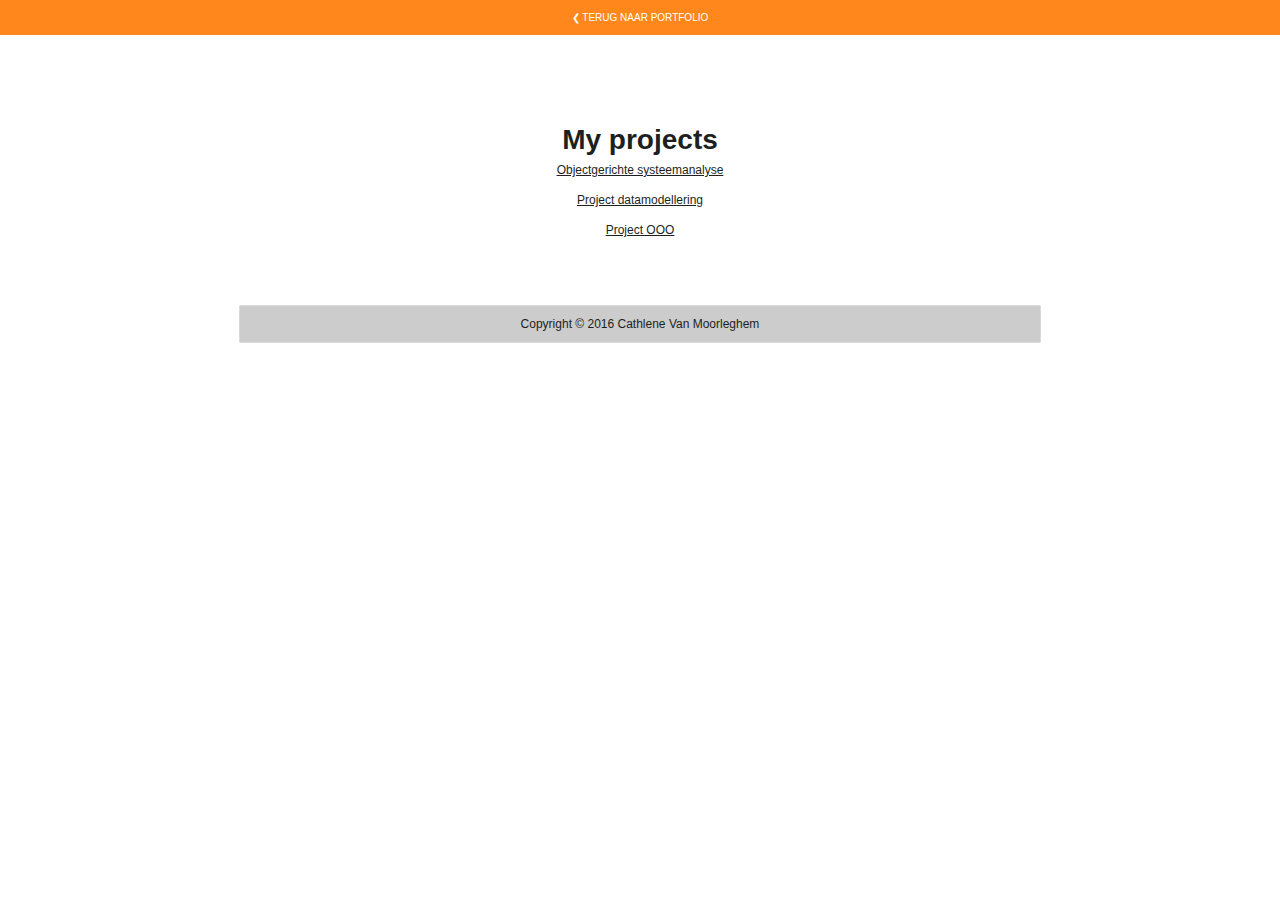
<file: projects.html>
<!DOCTYPE html>
<html>
<head>
<meta charset="UTF-8">
    <title>Cathlene Van Moorleghem | Competentiematrix</title>
    <link rel="stylesheet" href="competentie.css">
</head>
<body id="competentie">
    <main>
        <div class=top-bar>
            <div class="top-bar-container">
                <ul>
                    <li><a href="index.html">&#10094; terug naar portfolio</a></li>
                    
                </ul>
            </div>
        </div>
        
        <header class="container">
            <h1>My projects</h1>
        </header>
        <div class= "projects" >
       <div class="container" >
             <p><a href="img/Osa.pdf" >Objectgerichte systeemanalyse </a></p>
             <p><a href="img/Vliegtuigmaatschappij.pdf">Project datamodellering</a></p>
             <p><a href="img/classdiagram.jpg">Project OOO</a></p>
             </div>
             </div>
        <footer class="container">
            <p>Copyright &copy; 2016 Cathlene Van Moorleghem</p>
        </footer>
    </main>
</body>
</html>
</file>
<file: competentie.css>
html, body, div, span, applet, object, iframe,
h1, h2, h3, h4, h5, h6, p, blockquote, pre,
a, abbr, acronym, address, big, cite, code,
del, dfn, em, img, ins, kbd, q, s, samp,
small, strike, strong, sub, sup, tt, var,
b, u, i, center,
dl, dt, dd, ol, ul, li,
fieldset, form, label, legend,
table, caption, tbody, tfoot, thead, tr, th, td,
article, aside, canvas, details, embed, 
figure, figcaption, footer, header, hgroup, 
menu, nav, output, ruby, section, summary,
time, mark, audio, video {
	margin: 0;
	padding: 0;
	border: 0;
	font-size: 100%;
	font: inherit;
	vertical-align: baseline;
}
/* HTML5 display-role reset for older browsers */
article, aside, details, figcaption, figure, 
footer, header, hgroup, menu, nav, section {
	display: block;
}
body {
	line-height: 1;
}
ol, ul {
	list-style: none;
}
blockquote, q {
	quotes: none;
}
blockquote:before, blockquote:after,
q:before, q:after {
	content: '';
	content: none;
}
table {
	border-collapse: collapse;
	border-spacing: 0;
}


body {
    font-family: sans-serif;
    font-size: 16px;
    color: #1E1F20;
    line-height: 1.5em;
}




.container {
    width: 800px;
    margin: 0 auto;
    text-align: center; 
}

.top-bar-container {
    text-align: center; 
}

.files-container {
    width: 800px;
    margin: 0 auto;
    text-align: center;
}




.top-bar {
    position: fixed;
    width: 100%;
    background-color:#FF871C;
    padding: 0px;
}

.top-bar li {
    font-size: 10px;
    color: #fff;
    display: inline;
    padding: 0 8px;
    line-height: 3.5em;
}

.top-bar a {
    color: #fff;
    text-decoration: none;
    text-transform: uppercase;
}

.top-bar a:hover {
    text-decoration: underline;
}



h1 {
    font-size: 1.75em;
    font-weight: bold;
    padding: 128px 0 0px 0;
}

h2 {
    font-size: 1.5em;
    padding: 64px 0 12px 0; /* h1 en h2 opvolging bekijken */
    color: #FF871C;
}

h3 {
    font-size: 1em;
    padding: 4px 0 16px 0; /* h2 en h3 opvolging bekijken */
}

p {
    font-size: 0.75em;
    margin: 0.5em 0 0.5em 0; /* in em laten staan omdat footer 0.75em font-size is en dan ook margin aanpast */
}

a {
    color: #1E1F20;
}

a:hover {
	background-color:#E57919;
}

table, th, td {
    border: 1px solid #1E1F20;
    padding: 10px;
    line-height: 1em;
}

th {
    font-size: 0.75em;
}



header {
    margin-top: 8px;
    margin-bottom: 8px;
}



footer {
    background-color: rgba(0, 0, 0, 0.2);
    text-align: center;
    margin: 0 auto;
    box-shadow: 0px 0px 1px;
}

footer p {
    font-size: 0.75em;
    line-height: 3em;
    margin: 0;
}

.container~footer, .files-container~footer {
    margin-top: 64px;
    margin-bottom: 16px;
}

@media (max-width: 842px) {
    .files-container {
        width: 95%;
    }
}
</file>
